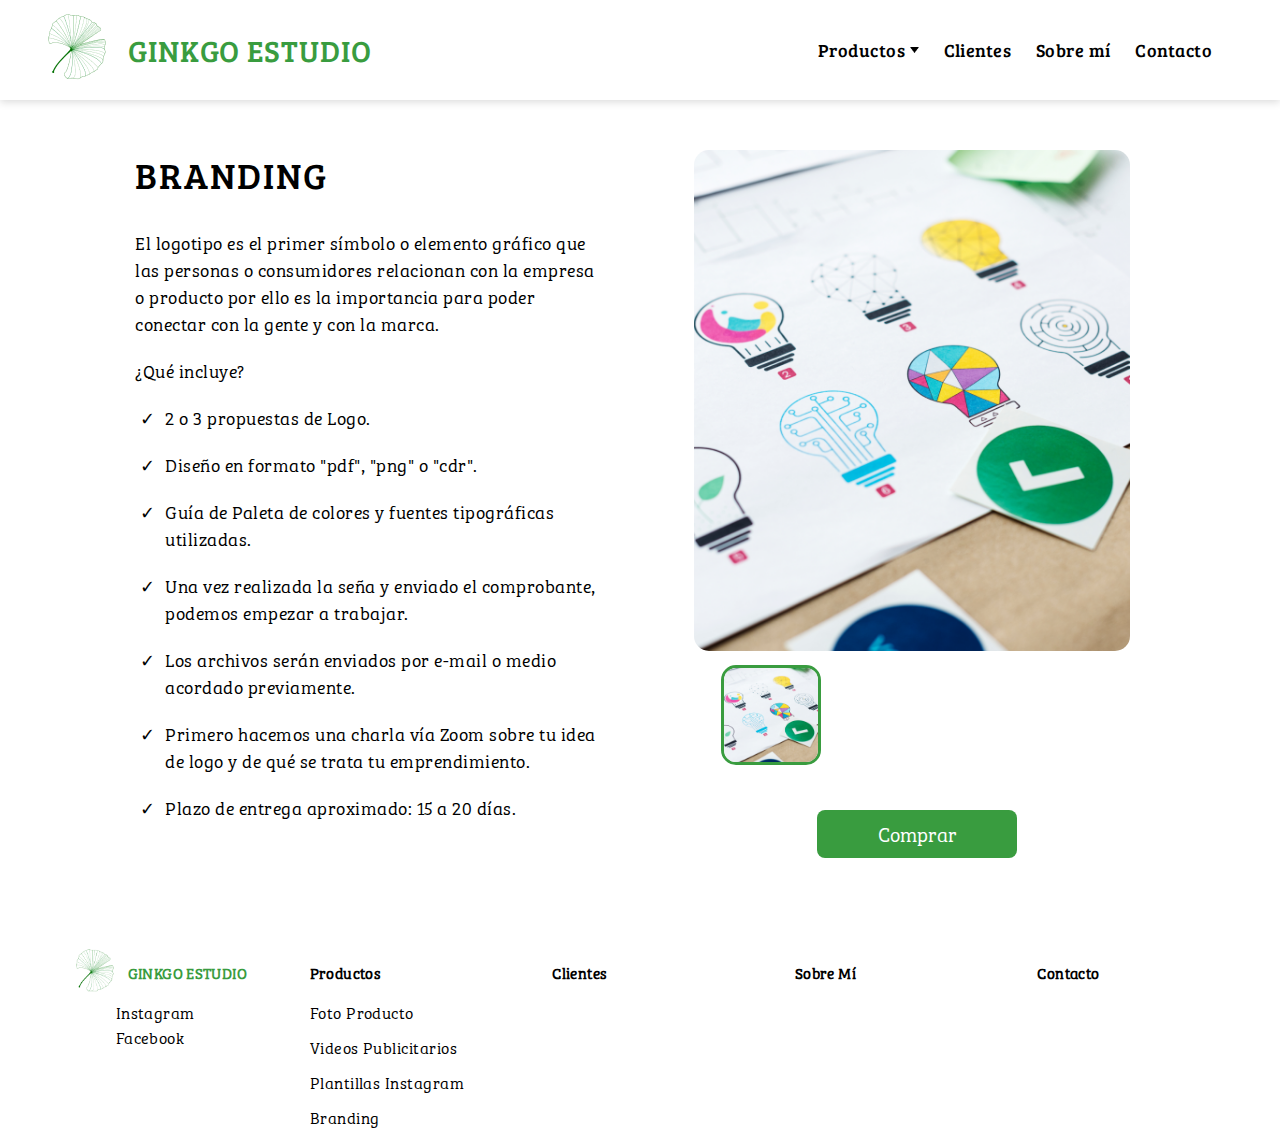
<file: views/branding.html>
<!DOCTYPE html>
<html lang="en">
    <head>
        <meta charset="UTF-8">
        <meta http-equiv="X-UA-Compatible" content="IE=edge">
        <meta name="viewport" content="width=device-width, initial-scale=1.0">
        <link rel="stylesheet" href="../css/style.css">
        <link rel="stylesheet" href="../css/index.css">
        <link rel="stylesheet" href="../css/productos.css">
        <link rel="stylesheet" href="../css/animate.css">
        <link rel="shortcut icon" href="../img/favicon.ico" sizes="25x25">
        <title>Ginkgo</title>
    </head>
<body>
    <header>
        <a href="../index.html">
            <div id="header__title">
                <img  class="entrada animated" src="../img/Logo_Ginkgo_verde.png" alt="">
                <h1   class="entrada animated font">GINKGO ESTUDIO</h1>
            </div>
        </a>
        
        <div>
            <ul id="header__nav" class="font">
                <li>
                    <a href="./Productos.html">Productos <img src="../img/Rectangle 1.png" alt=""></a>
                    <div id="header__line"></div>
                    <ul class="EntradaDown animatedNav">
                        <li><a href="./foto-producto.html" class="font">Foto Producto</a></li>
                        <li><a href="./videos-publicitarios.html" class="font">Videos Publicitarios</a></li>
                        <li><a href="./plantillas-instagram.html" class="font">Plantillas Instagram</a></li>
                        <li><a href="./branding.html" class="font">Branding</a></li>
                        <li><a href="./Productos.html" class="font">VER TODOS</a></li>
                    </ul>
                </li>
                <li><a href="https://ginkgoestudio.webnode.page/" target="_blank">Clientes</a></li>
                <li><a href="./SobreMi.html">Sobre mí</a></li>
                <li><a href="./Contacto.html">Contacto</a></li>
            </ul>
        </div>
        <button class="sidebar-toggle">
            <i class="fas fa-bars"></i>
        </button>
        <aside class="sidebar">
            <div class="sidebar-header">
              <img src="../img/Logo_Ginkgo_verde.png" class="logo" alt="">
              <button class="close-btn">
                X
              </button>
            </div>
            <!-- links -->
            <ul class="links">
                <li><a href="./Productos.html">Productos</a></li>
                <li><a href="https://ginkgoestudio.webnode.page/" target="_blank">Clientes</a></li>
                <li><a href="./SobreMi.html">Sobre mí</a></li>
                <li><a href="./Contacto.html">Contacto</a></li>
            </ul>
          </aside>
    </header>
    
    <div  class="productos__conteiner">
        <div  data-aos="fade-up" class="productos__content">
            <div class="producto_info">
                <div class="producto_info_content">
                    <p class="producto__detalle__title">BRANDING</p>
                    <p class="producto__detalle__body">El logotipo es el primer símbolo o elemento gráfico que las personas o consumidores relacionan con la empresa o producto por ello es la importancia para poder conectar con la gente y con la marca.</p>
                    <p class="producto__detalle__body">¿Qué incluye?</p>
                    <ul>
                        <li>2 o 3 propuestas de Logo.</li>
                        <li>Diseño en formato "pdf", "png" o "cdr".</li>
                        <li>Guía de Paleta de colores y fuentes tipográficas utilizadas.</li>
                        <li>Una vez realizada la seña y enviado el comprobante, podemos empezar a trabajar.</li>
                        <li>Los archivos serán enviados por e-mail o medio acordado previamente.</li>
                        <li>Primero hacemos una charla vía Zoom sobre tu idea de logo y de qué se trata tu emprendimiento.</li>
                        <li>Plazo de entrega aproximado: 15 a 20 días.</li>
                    </ul>
                </div>     
            </div>
            <div class="producto__img producto__detalle-img">
                <img id="featured" src="../img/branding.png" alt="">
                <div class="thumb-container">
                    <img class="thumbnail active" src="../img/branding.png" alt="">
                </div>
                <div class="producto__comprar">
                    <button onclick="location.href='https://mpago.la/2hv91rt'">Comprar</button>
                </div>
            </div>
        </div>
    </div>
    
    
    <footer  data-aos="fade-up">
        <div class="footer__conteriner">
            <div class="fotter__card">
                <div class="footer__title font">
                    <img  src="../img/Logo_Ginkgo_verde.png" alt="">
                    <h3 class="footer__title_principla">GINKGO ESTUDIO</h3>
                </div>
                <div class="footer__body font extra">
                    <a href="https://instagram.com/ginkgoestudio" target="_blank"><i class="fab fa-instagram"></i>Instagram</a><br>
                    <a href="https://facebook.com/ginkgoestudio" target="_blank"><i class="fab fa-facebook-square"></i>Facebook</a>
                </div>
            </div>
            
            <div class="fotter__card">
                <div class="footer__title font">
                    <h3><a href="./views/Productos.html">Productos</a></h3>
                </div>
                <div class="footer__body font">
                    <p><a href="./foto-producto.html">Foto Producto</a></p>
                    <p><a href="./videos-publicitarios.html">Videos Publicitarios</a></p>
                    <p><a href="./plantillas-instagram.html">Plantillas Instagram</a></p>
                    <p><a href="./branding.html">Branding</a></p>
                </div>
            </div>
    
            <div class="fotter__card">
                <div class="footer__title font">
                    <h3><a href="https://ginkgoestudio.webnode.page/" target="_blank">Clientes</a></h3>
                </div>
                <div class="footer__body font">
    
                </div>
            </div>
    
            <div class="fotter__card">
                <div class="footer__title font">
                    <h3><a href="./SobreMi.html">Sobre Mí</a></h3>
                </div>
                <div class="footer__body font">
    
                </div>
            </div>
    
            <div class="fotter__card">
                <div class="footer__title font">
                    <h3><a href="./Contacto.html">Contacto</a></h3>
                </div>
                <div class="footer__body font">
    
                </div>
            </div>
    
        </div>
    
    </footer>
    <link rel="stylesheet" href="https://use.fontawesome.com/releases/v5.15.4/css/all.css" integrity="sha384-DyZ88mC6Up2uqS4h/KRgHuoeGwBcD4Ng9SiP4dIRy0EXTlnuz47vAwmeGwVChigm" crossorigin="anonymous">
    <script type="text/javascript">
		let thumbnails = document.getElementsByClassName('thumbnail')

		let activeImages = document.getElementsByClassName('active')

		for (var i=0; i < thumbnails.length; i++){

			thumbnails[i].addEventListener('click', function(){
				console.log(activeImages)
				
				if (activeImages.length > 0){
					activeImages[0].classList.remove('active')
				}
				

				this.classList.add('active')
				document.getElementById('featured').src = this.src
			})
		}


		let buttonRight = document.getElementById('slideRight');
		let buttonLeft = document.getElementById('slideLeft');

		buttonLeft.addEventListener('click', function(){
			document.getElementById('slider').scrollLeft -= 180
		})

		buttonRight.addEventListener('click', function(){
			document.getElementById('slider').scrollLeft += 180
		})
    </script>
    <script>
        const toggleBtn =document.querySelector('.sidebar-toggle');
    const closeBtn =document.querySelector('.close-btn');
    const sidebar =document.querySelector('.sidebar');
    
    toggleBtn.addEventListener('click', function(){
        // using add and remove class
        
        if(sidebar.classList.contains('show-sidebar')){
            sidebar.classList.remove('show-sidebar');
        }else{
            sidebar.classList.add('.show-sidebar');
        }
    
        //using toggle
        sidebar.classList.toggle('show-sidebar');
    });
    
    closeBtn.addEventListener('click', function(){
        sidebar.classList.remove('show-sidebar');
    });
    </script>
</body>
</html>
</file>
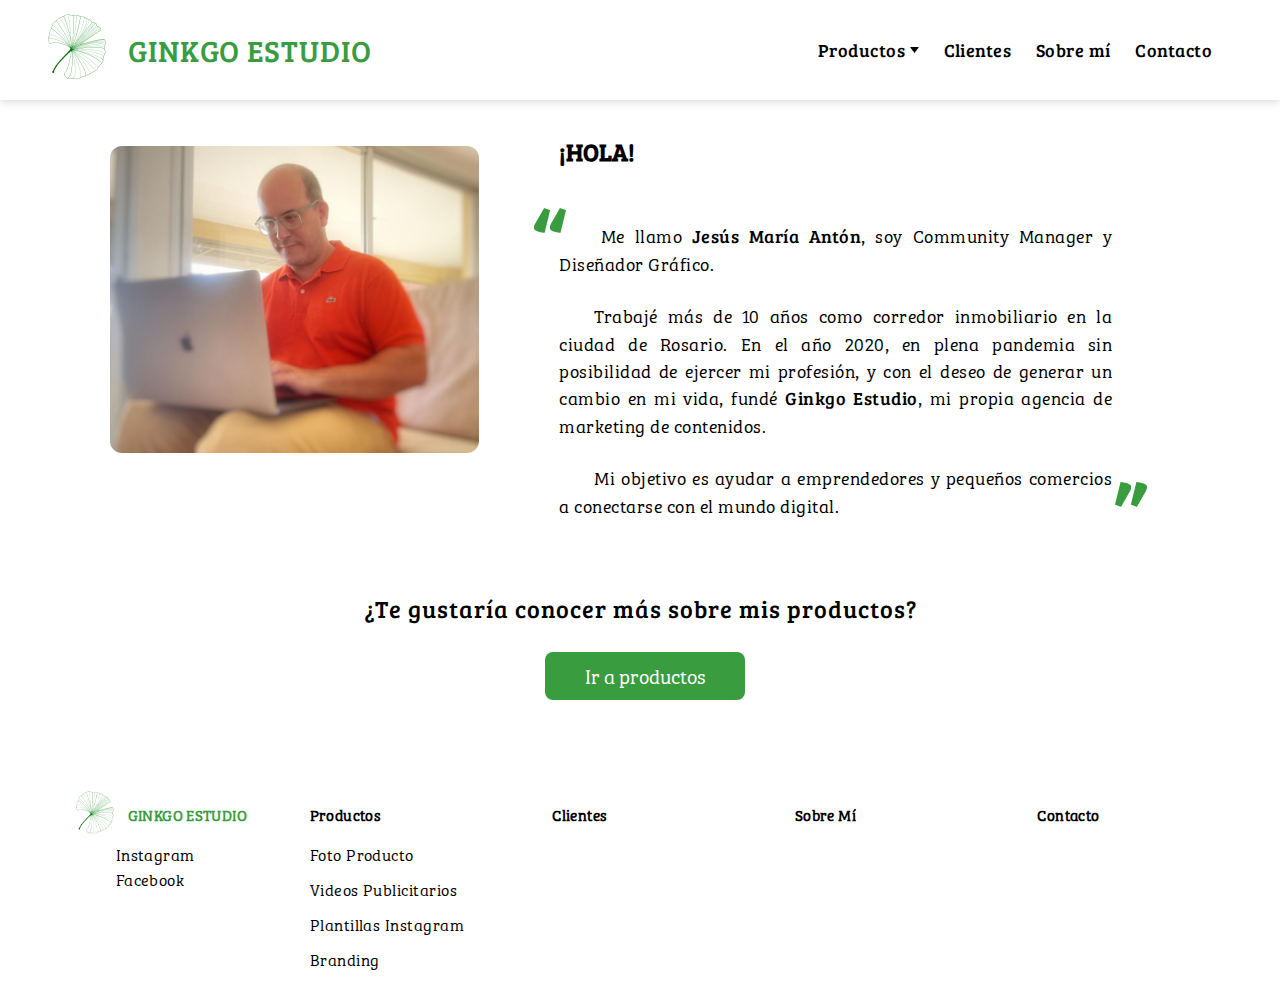
<file: views/SobreMi.html>
<!DOCTYPE html>
<html lang="en">
    <head>
        <meta charset="UTF-8">
        <meta http-equiv="X-UA-Compatible" content="IE=edge">
        <meta name="viewport" content="width=device-width, initial-scale=1.0">
        <link rel="stylesheet" href="../css/style.css">
        <link rel="stylesheet" href="../css/animate.css">
        <link rel="stylesheet" href="../css/index.css">
        <link rel="stylesheet" href="../css/about.css">
        <link rel="shortcut icon" href="../img/favicon.ico" sizes="25x25">
        <title>Ginkgo</title>
    </head>
<body>
    <header>
        <a href="../index.html">
            <div id="header__title">
                <img  class="entrada animated" src="../img/Logo_Ginkgo_verde.png" alt="">
                <h1   class="entrada animated font">GINKGO ESTUDIO</h1>
            </div>
        </a>
        
        <div>
            <ul id="header__nav" class="font">
                <li>
                    <a href="./Productos.html">Productos <img src="../img/Rectangle 1.png" alt=""></a>
                    <div id="header__line"></div>
                    <ul class="EntradaDown animatedNav">
                        <li><a href="./foto-producto.html" class="font">Foto Producto</a></li>
                        <li><a href="./videos-publicitarios.html" class="font">Videos Publicitarios</a></li>
                        <li><a href="./plantillas-instagram.html" class="font">Plantillas Instagram</a></li>
                        <li><a href="./branding.html" class="font">Branding</a></li>
                        <li><a href="./Productos.html" class="font">VER TODOS</a></li>
                    </ul>
                </li>
                <li><a href="https://ginkgoestudio.webnode.page/" target="_blank">Clientes</a></li>
                <li><a href="./SobreMi.html">Sobre mí</a></li>
                <li><a href="./Contacto.html">Contacto</a></li>
            </ul>
        </div>
        <button class="sidebar-toggle">
            <i class="fas fa-bars"></i>
        </button>
        <aside class="sidebar">
            <div class="sidebar-header">
              <img src="../img/Logo_Ginkgo_verde.png" class="logo" alt="">
              <button class="close-btn">
                X
              </button>
            </div>
            <!-- links -->
            <ul class="links">
                <li><a href="./Productos.html">Productos</a></li>
                <li><a href="https://ginkgoestudio.webnode.page/" target="_blank">Clientes</a></li>
                <li><a href="./SobreMi.html">Sobre mí</a></li>
                <li><a href="./Contacto.html">Contacto</a></li>
            </ul>
          </aside>
    </header>
    
    <div id="intro"  data-aos="fade-up">
        <div class="intro__img about__img">
            <img src="../img/sobreMi.png" alt="">
        </div>
        <div class="intro__info about__info">
           <div class="about-info__title">
                <p class="about-page-top">¡Hola!</p>
           </div> 
           <div class="info__body about__info">
                <p><img id="com_izq" src="../img/Vector_comillas_izq.png" alt="">
                Me llamo <span>Jesús María Antón</span>, soy Community Manager y Diseñador Gráfico.</p>
                <p><span class="espacio" ></span> Trabajé más de 10 años como corredor inmobiliario en la ciudad de Rosario. En el año 2020, en plena pandemia sin posibilidad de ejercer mi profesión, y con el deseo de generar un cambio en mi vida, fundé <span>Ginkgo Estudio</span>, mi propia agencia de marketing de contenidos.</p>
                <p><span class="espacio"></span>Mi objetivo es ayudar a emprendedores y pequeños comercios a conectarse con el mundo digital.<img id="com_der" src="../img/Vector_comilla_der.png" alt=""> </p>
           </div>
        </div>
    </div>
    <div sytle="clear:both;"></div>
    <div class="about-producto_info">
        <div class="producto_info_content center">
            <p class="producto__info__body about__vermas">¿Te gustaría conocer más sobre mis productos?</p>
            <button onclick="location.href='../views/Productos.html'" type="button">Ir a productos</button>
        </div>
    </div> 


    <footer  data-aos="fade-up">
        <div class="footer__conteriner">
            <div class="fotter__card">
                <div class="footer__title font">
                    <img  src="../img/Logo_Ginkgo_verde.png" alt="">
                    <h3 class="footer__title_principla">GINKGO ESTUDIO</h3>
                </div>
                <div class="footer__body font extra">
                    <a href="https://instagram.com/ginkgoestudio" target="_blank"><i class="fab fa-instagram"></i>Instagram</a><br>
                    <a href="https://facebook.com/ginkgoestudio" target="_blank"><i class="fab fa-facebook-square"></i>Facebook</a>
                </div>
            </div>
            
            <div class="fotter__card">
                <div class="footer__title font">
                    <h3><a href="./Productos.html">Productos</a></h3>
                </div>
                <div class="footer__body font">
                    <p><a href="./foto-producto.html">Foto Producto</a></p>
                    <p><a href="./videos-publicitarios.html">Videos Publicitarios</a></p>
                    <p><a href="./plantillas-instagram.html">Plantillas Instagram</a></p>
                    <p><a href="./branding.html">Branding</a></p>
                </div>
            </div>
    
            <div class="fotter__card">
                <div class="footer__title font">
                    <h3><a href="https://ginkgoestudio.webnode.page/" target="_blank">Clientes</a></h3>
                </div>
                <div class="footer__body font">
    
                </div>
            </div>
    
            <div class="fotter__card">
                <div class="footer__title font">
                    <h3><a href="./SobreMi.html">Sobre Mí</a></h3>
                </div>
                <div class="footer__body font">
    
                </div>
            </div>
    
            <div class="fotter__card">
                <div class="footer__title font">
                    <h3><a href="./Contacto.html">Contacto</a></h3>
                </div>
                <div class="footer__body font">
    
                </div>
            </div>
    
        </div>
    
    </footer>
    <link rel="stylesheet" href="https://use.fontawesome.com/releases/v5.15.4/css/all.css" integrity="sha384-DyZ88mC6Up2uqS4h/KRgHuoeGwBcD4Ng9SiP4dIRy0EXTlnuz47vAwmeGwVChigm" crossorigin="anonymous">
    <script>
        const toggleBtn =document.querySelector('.sidebar-toggle');
    const closeBtn =document.querySelector('.close-btn');
    const sidebar =document.querySelector('.sidebar');
    
    toggleBtn.addEventListener('click', function(){
        // using add and remove class
        
        if(sidebar.classList.contains('show-sidebar')){
            sidebar.classList.remove('show-sidebar');
        }else{
            sidebar.classList.add('.show-sidebar');
        }
    
        //using toggle
        sidebar.classList.toggle('show-sidebar');
    });
    
    closeBtn.addEventListener('click', function(){
        sidebar.classList.remove('show-sidebar');
    });
    </script>
</body>
</html>
</file>
<file: css/style.css>
@import url('https://fonts.googleapis.com/css2?family=Bree+Serif&display=swap');

@font-face {
    font-family: 'Bree Serif Lt';
    font-style: normal;
    font-weight: normal;
    src: local('Bree Serif Lt'), url('fonts/Bree Serif Light.woff') format('woff');
    }
    

@font-face {
    font-family: 'Bree Serif Lt Italic';
    font-style: normal;
    font-weight: normal;
    src: local('Bree Serif Lt Italic'), url('fonts/Bree Serif Lt Italic.woff') format('woff');
}

*{
    padding: 0;
    margin: 0;
    box-sizing: border-box;
}
html body{
    position: relative;
    min-height: 100vh;
    padding-bottom:100px;
}

html::-webkit-scrollbar-track
{
	box-shadow: inset 0 0 6px rgba(0,0,0,0.3);
	border-radius: 10px;
	background-color: #F5F5F5;
}

html::-webkit-scrollbar
{
	width: 12px;
	background-color: #F5F5F5;
}

html::-webkit-scrollbar-thumb
{
	border-radius: 10px;
	box-shadow: inset 0 0 6px rgba(0,0,0,.3);
	background-color: #555;
}

a{
    text-decoration: none;
    color: #000000; 
}

.font{
    font-family:"Bree Serif Lt";
    font-style: normal;
    font-weight: normal;
    letter-spacing: 0.03em;
    line-height:25px;
}

header{
    background: #FFFFFF;
    display: flex;
    justify-content: space-between;
    width: 100%;
    height: 100px;
    padding: 0px 58px 0px 28px ;
    box-shadow: 0px 2px 8px rgba(0, 0, 0, 0.15);
    margin-bottom: 50px;
}
#header__title{
    display: flex;
    align-items: center;
    justify-content: center;
}
#header__title h1{
    color:#399C3F ;
    font-size: 30px;
    font-family: 'Bree Serif', serif;
}

#header__title img{
    width: 100px;
    height: 100px;
    object-fit: cover;
}

#header__line{
    margin: auto;
    background-color:#000000 ;
    height: 3px;
    width: 60px;
    position: absolute;
    top: 70%;
    left: 19%;
    border-radius:10px;
    display:none; 
}

#header__nav{
    height: 100%;
}
#header__nav  li{
    position: relative;
    display: inline-block;
    height: 100%;
    padding: 0px 10px 0px 10px;
}
#header__nav li:hover ul{
    display: flex;
}

#header__nav  ul{
    position: absolute;
    z-index: 3;
    top: 85%;
    left: -90%;
    width: 221px;
    height: auto;
    display: flex;
    flex-wrap: wrap;
    align-items: center;
    justify-content: center;
    border: 3px solid #000000;
    background-color: #FFFFFF;
    display: none;
}

#header__nav ul li{
    height: 18px !important;
    padding: 0;
    margin: 0;
    width: 100%;
    display: flex;
    align-items: center;
    justify-content: center;
}

#header__nav a img{
    padding-left: 5px;
}

#header__nav li a{
    color: #000000;
    text-decoration: none;
    font-size: 18px;  
    display: flex;
    align-items: center;
    line-height: 100px;
    font-family: 'Bree Serif', serif;
}

#header__nav li a:hover{
    cursor: pointer;
    transition: all 0.2s;
    transform: scale(1.09);
}

#header__nav li ul a{
    line-height: 0px !important;
}

footer{
    padding: 10px 0px ;
    position: absolute;
    bottom: 0;
    height: 240px;
    width: 100%;
}
.footer__conteriner{
    display: flex;
    justify-content: space-evenly;
    width: 100%;
    margin-top:5%;
}
.fotter__card{
    width:auto;
}
.footer__title{
    display: flex;
    align-items: center;
    height: 55px;
    font-size: 13px;
}
.footer__title_principla{
    color: #399C3F;
    font-size: 15px;
}
.footer__title img{
    margin-right: 0px;
    height: 65px;
    width: auto;
    object-fit: cover;
}

.footer__body{
    flex-wrap: wrap;
    width: 180px;

}
.footer__body p , .footer__body a{
    margin-bottom: 10px;
    font-size: 16px;

}
.footer__body i{
    margin-right: 8px;
}
.extra{
    padding-left: 45px;
}

.center{
    text-align:center;
}

.sidebar-toggle{
    display:none;
}


@media only screen and (max-width: 600px) {
    .intro__img{
        width:70%!important;
        margin-left:5%;
        margin-top:2%;
    }

    .intro__info {
        width: 100%;
        padding: 3%;
    }

    .productos__content {
        display: block;
    }

    .productoshome_info, .producto_home_img {
        width: 100%!important;
        display: block;
    }

    footer {
        display:flex;
        position: relative;
        height:auto;
    }

    .footer__conteriner {
        display: block;
        justify-content: flex-start;
    }

    .fotter__card {
        width: 100%;
        display: block;
    }

    .footer__title{
        padding-left:5%;
    }

    .footer__body {
        flex-wrap: wrap;
        width: auto;
        padding-left: 10%;
    }

    header {
        display: block;
    }

    #header__nav {
        display:none;
    }

    #header__title{
        justify-content:left;
    }

    h1.entrada.animated.font{
        display: none;
    }

    .sidebar-toggle{
        display:block;
    }

    .footer__body.font.extra {
        padding: 10px 10%;
    }

    .footer__title{
        padding-left:10%;
    }
}

.sidebar-toggle {
    position: absolute;
    top: 2rem;
    right: 20px;
    font-size: 2rem;
    background: transparent;
    border-color:transparent;
    color: var(--clr-primary-5);
    transition: var(--transition);
    cursor: pointer;
}

.sidebar-toggle:hover {
  color: var(--clr-primary-7);
}

.sidebar-header {
  display: flex;
  justify-content: space-between;
  align-items: center;
  padding: 1rem 1.5rem;
}

.close-btn {
  font-size: 18px;
  background: transparent;
  border-color: transparent;
  color: var(--clr-primary-5);
  transition: var(--transition);
  cursor: pointer;
  color: var(--clr-red-dark);
}

.close-btn:hover {
  color: var(--clr-red-light);
  transform: rotate(360deg);
}

.sidebar-header .logo {
  justify-self: center;
  height:65px;
}

.links a {
  display: block;
  font-family: Bree Serif;
  font-size: 18px;
  padding: 1rem 1.5rem;
  color: var(--clr-grey-5);
  transition: var(--transition);
}
.links a:hover {
  background: var(--clr-primary-8);
  color: var(--clr-primary-5);
  padding-left: 1.75rem;
}
.social-icons {
  justify-self: center;
  display: flex;
  padding-bottom: 2rem;
}
.social-icons a {
  font-size: 1.5rem;
  margin: 0 0.5rem;
  color: var(--clr-primary-5);
  transition: var(--transition);
}
.social-icons a:hover {
  color: var(--clr-primary-1);
}

.sidebar {
  position: fixed;
  top: 0;
  left: 0;
  width:70%;
  height: 100%;
  background: var(--clr-white);
  display: grid;
  grid-template-rows: auto 1fr auto;
  row-gap: 1rem;
  box-shadow: var(--clr-red-dark);
  transition: var(--transition);
  transform: translate(-100%);
  z-index: 100;
  background: white!important;
}

.show-sidebar {
  transform: translate(0);
}

.fas.fa-bars{
    font-size:20px;
}


@media screen and (min-width: 676px) {
  .sidebar {
    width: 400px;
  }
}
</file>
<file: css/index.css>
@import url('https://fonts.googleapis.com/css2?family=Bree+Serif&display=swap');

header{
    margin-bottom:0px!important;
}

.banner-top-img img{
    width: 100%;
    height: 100%;
    object-fit: cover;
    overflow: hidden;
}


.txt-top-home span {
    font-size: 23px!important;
    letter-spacing:1px;
}

.info__body{
    width: 85%;
    text-align: justify;
    padding-left: 5%;
}

.info__body p{
    margin-bottom:40px;
    font-family: 'Bree Serif', serif;
    font-style: normal;
    font-weight: normal;
    position: relative;
}
.negrita{
    font-size: 17px;
    font-weight: bold;
}

#com_izq{
    position: relative;
    left: -25px;
    top: -10px;
}

#com_der{
    position: relative;
    float: right;
    right: -35px;
    top: -10px;
}

.productos__conteiner{
    width: 85%;
    margin: auto;
    margin-top: 50px;
    margin-bottom: 12%;
}
.productos__content{
    width: 100%;
    display: flex;
    align-items: center;
    height: auto;
}
.producto__img{
    height: 100%;
    width: 50%;
    display: flex;
    align-items: center;
    justify-content: center;
}
.producto__img img{
    height:auto;
    width:100%;
    object-fit: cover;
    border-radius:15px ;
}
.producto__img img:hover{
    -webkit-animation-name: pulse;
    animation-name: pulse;
    -webkit-animation-duration: 1s;
    animation-duration: 1s;
    -webkit-animation-fill-mode: both;
    animation-fill-mode: both;
    -webkit-animation-iteration-count: infinite;
    animation-iteration-count: infinite;
    -webkit-animation-duration: 2s;
    animation-duration: 2s;
}

.producto_info{
    width: 50%;
    display: flex;
    align-items: center;
    justify-content: center;
    height: 100%;
    /* padding-right: 30px; */
}

.producto_info_content{
    width:466px;
}

.producto__info__title{
    font-size: 36px;
    color: #282828;
    font-family: 'Bree Serif', serif;
    font-style: normal;
    font-weight: 700;
    padding-bottom:20px;
    letter-spacing:2px;
}

.producto__info__body{
    font-size: 18px;
    font-family:"Bree Serif Lt";
    font-style: normal;
    font-weight: 400;
    line-height:27px;
    letter-spacing: .5px;
}

.producto_info_content span{
    font-size: 18px;
    font-family:"Bree Serif Lt Italic";
    font-style: normal;
    font-weight: 600;
    display: inline-block;
    width: 100%;
    line-height: 30px;
    letter-spacing: .5px;
}

.producto_info_content button, .producto__img button{
    border: none;
    background: #399C3F;
    color: #FFFFFF;
    border-radius: 8px;
    width: 200px;
    height: 48px;
    font-family: "Bree Serif Lt";
    line-height:19px;
    font-style: normal;
    font-weight: normal;
    font-size: 20px;
    cursor: pointer;
    margin-top:30px;
    margin-left: 10px;
}
.white{
    background: white !important;
    color: #399C3F !important;
}
.reverse{
    justify-content: center !important;
}

.producto_info_content button:hover{
    -webkit-animation-duration: 0.6s;
    animation-duration: 0.6s;
    -webkit-animation-fill-mode: both;
    animation-fill-mode: both;
    -webkit-animation-duration: 0.6s;
    animation-duration: 0.6s;
    -webkit-transform-origin: top center;
    -ms-transform-origin: top center;
    transform-origin: top center;
    -webkit-animation-name: swing;
    animation-name: swing
}


.productoshome_info,.producto_home_img{
    width:50%;
    float:left;
}

.productoshome__info__logo {
    text-align: center;
}

.productoshome__info__logo img{
    width:140px;
}

.productoshome__info__body{
    font-family:"Bree Serif Lt";
    font-size: 20px;
}

.productoshome__info__body span {
    font-family: 'Bree Serif', serif;
}


.producto_home_img img {
    width: 90%;
}

.productoshome__info__logo.logo_prodpage{
    text-align:left!important;
}

#intro{
    margin: auto;
    width: 90%;
    display: block;
    justify-content: space-evenly;
    margin-bottom: 60px;
}

.intro__img{
    width:35%;
    float:left;
    display: flex;
    justify-content: space-evenly;
    margin-bottom: -3%;
}

.intro__img img{
    border-radius: 12px;
    width: 130%;
    object-fit: cover;
    margin-top: -35%;
    margin-left: -40%;
}

.intro__info{
    width:65%;
    float:left;
    padding-top: 3%;
}

.info__title{
    opacity: 0.99;
    border-radius: 12px;
    text-align:left;
    padding-top: 4px;
    color:black;
    margin: 40px auto;
    padding-left:5%;
}

.info__title p{
    font-family: 'Bree Serif', serif;
    font-style: italic;
    font-weight: normal;
    font-size: 18px;
}

.title__info{
    font-style: normal !important;
    font-weight: 300 !important;
    font-size: 24px !important;
}

.producto__img.brief__producto img{
    width:115%;
}

p.title__info.home__title {
    font-family: 'Bree Serif Lt';
}

p.home__info {
    font-family: 'Bree Serif Lt Italic';
}

.productos__conteiner.container__brief {
    margin-bottom: 2%!important;
}


@media only screen and (max-width: 600px) {
    .intro__img{
        width:70%!important;
        margin-left:5%;
        margin-top:2%;
    }

    .intro__info {
        width: 100%;
        padding: 3%;
    }

    .productos__content {
        display: block;
    }

    .productoshome_info, .producto_home_img {
        width: 100%!important;
        display: block;
    }

    .producto_info{
        width:100%;
    }

    .producto__img.brief__producto img {
        display: none;
    }

    .intro__img img{
        margin-top:-12%;
    }
}
</file>
<file: css/productos.css>
.producto__detalle-img{
    display: block;
}

.producto__img{
    text-align:center;
}

.producto__img img {
    height: auto;
    width:80%;
}

#featured{
    margin-right: 10%;
    margin-left:10%;
    margin-bottom:5px;
}

.producto__comprar{
    text-align:center;
    width:100%;
    padding-top: 20px;
}

.producto__precio{
    font-size:30px;
    font-weight:bold;
    font-family: 'Bree Serif', serif;
}

.productos__content{
    align-items:flex-start;
}

.producto__detalle__title {
    font-size: 36px;
    font-family: 'Bree Serif', serif;
    padding-bottom: 20px;
    letter-spacing: 2px;
}

.producto__detalle__body{
    font-size: 18px;
    font-family:"Bree Serif Lt";
    font-style: normal;
    font-weight: 400;
    line-height: 27px;
    letter-spacing: .5px;
    padding:10px 0px;
}

.producto_info_content ul li{
    font-size: 18px;
    margin-left:20px;
    font-family:"Bree Serif Lt";
    line-height: 27px;
    letter-spacing: .5px;
    padding:10px 0px 10px 10px;
}

.thumb-container{
    margin-left:14%;
    height: 100px;
}

.thumbnail{
	object-fit: cover;
	max-width: 100px;
	max-height: 100px;
	cursor: pointer;
	opacity: 0.7;
    margin: 5px;
    float:left;
}

.thumbnail.active{
    opacity:1;
    border:3px solid #399C3F;
}

li::marker {
    content: '✓';
  }

@media only screen and (max-width: 600px) {
    .producto_info {
        width: 100%!important;
    }

    .producto__detalle-img{
        width:100%!important;
    }

    #featured {
        margin-right: 0%;
        margin-left: 0%;
        padding-top: 25px;
    }

}
</file>
<file: css/about.css>
#into{
    display:flex;
}

.about-producto_info{
    width:100%;
    display:flex;
    padding-top:4%;
}

.about-producto_info .producto_info_content {
    width:100%;
    margin-bottom: 12%;
}

.producto_info_content .producto__info__body{
    font-family: 'Bree Serif', serif;
    letter-spacing: 1px;
}

.about-page-top{
    font-weight:bold;
    font-size:24px;
    font-family: 'Bree Serif', serif;
    padding-bottom:50px;
    text-transform:uppercase;
    padding-left:5%;
}

.about__info{
    font-size:18px;
}
.espacio{
    margin-left: 35px;
}

.about__vermas{
    font-size:24px;
}

.intro__img.about__img{
    width:40%;
}

.intro__img.about__img img {
    border-radius: 12px;
    width: 80%;
    margin-top: 10%;
    margin-left: 0%;
}

.intro__info.about__info{
    width:60%;
}

.info__body p{
    font-size: 18px;
    font-family:"Bree Serif Lt";
    line-height:27px;
    letter-spacing: .5px;
    margin-bottom:25px;
}

.info__body p span{
    font-family: "Bree Serif";
}

@media only screen and (max-width: 600px) {
    .intro__img{
        width:90%!important;
        padding-bottom:25px;
    }

    .intro__info.about__info{
        width:100%;
    }
}
</file>
